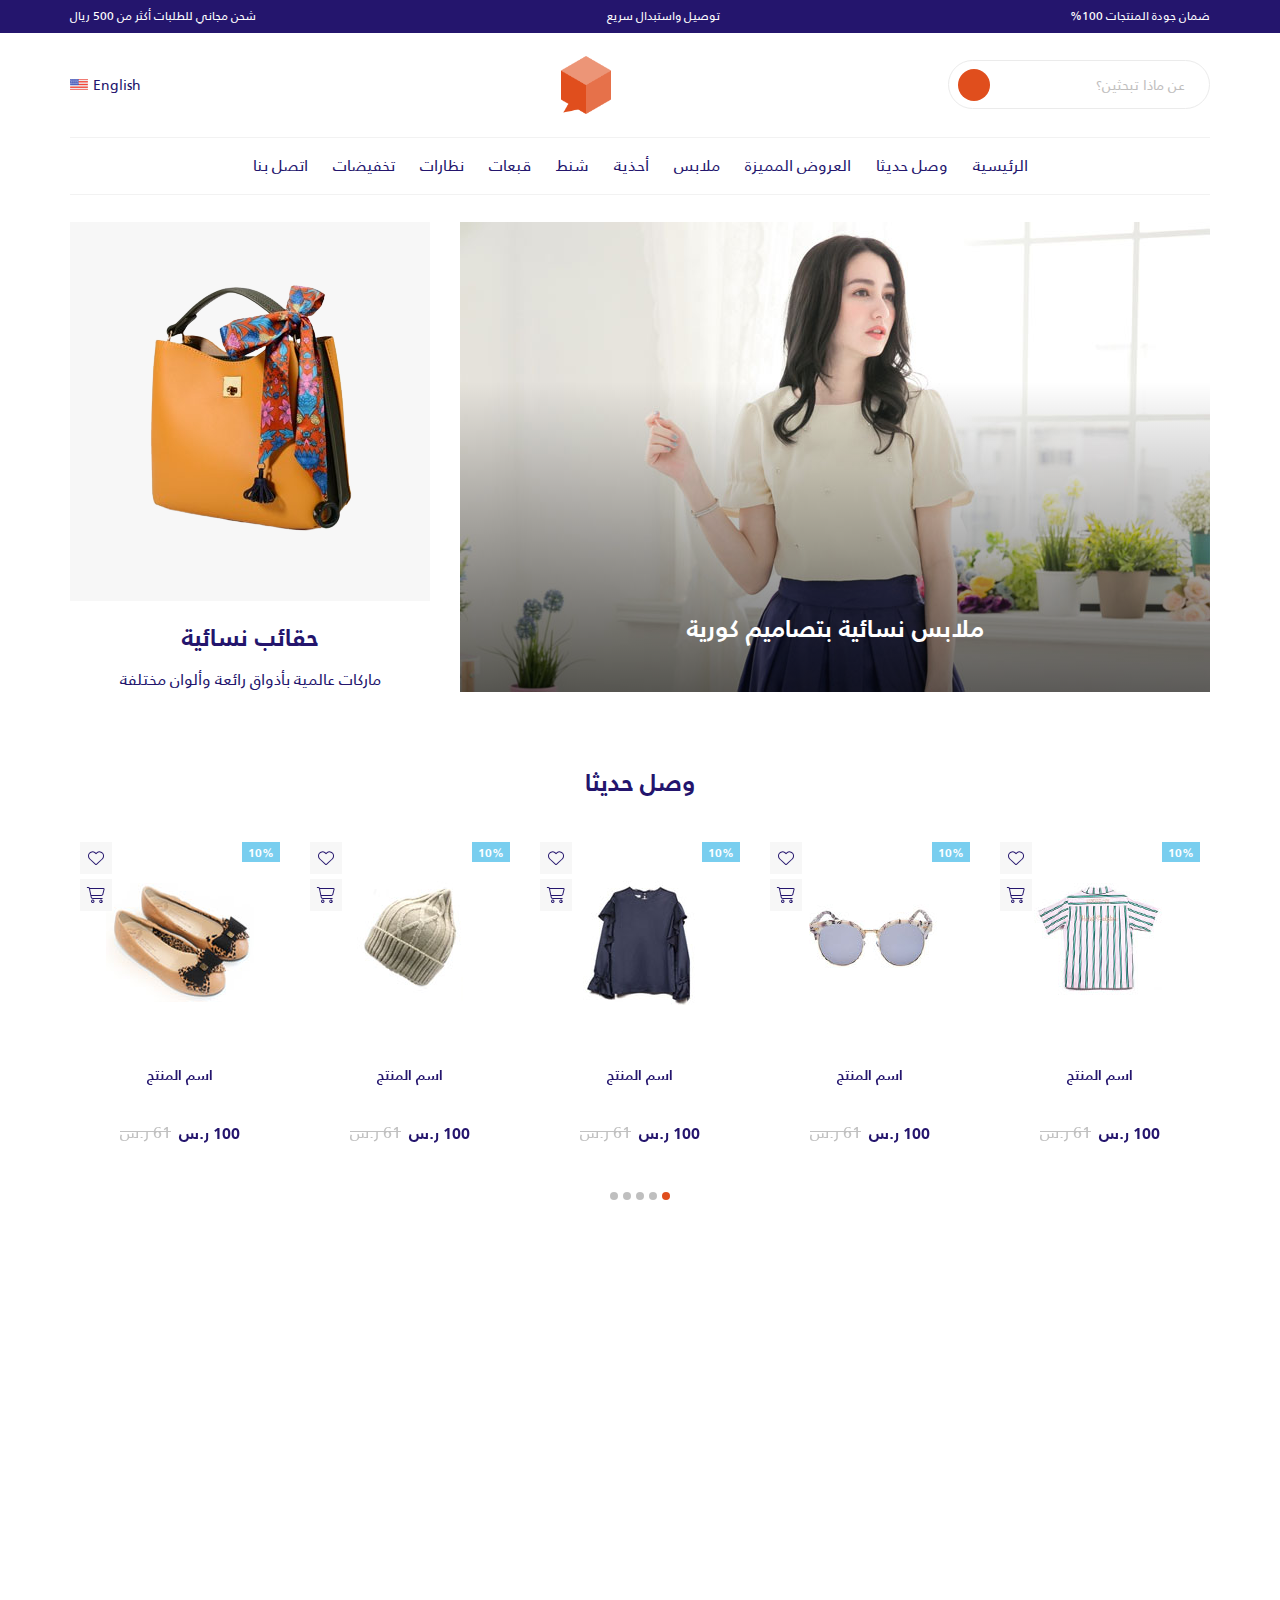
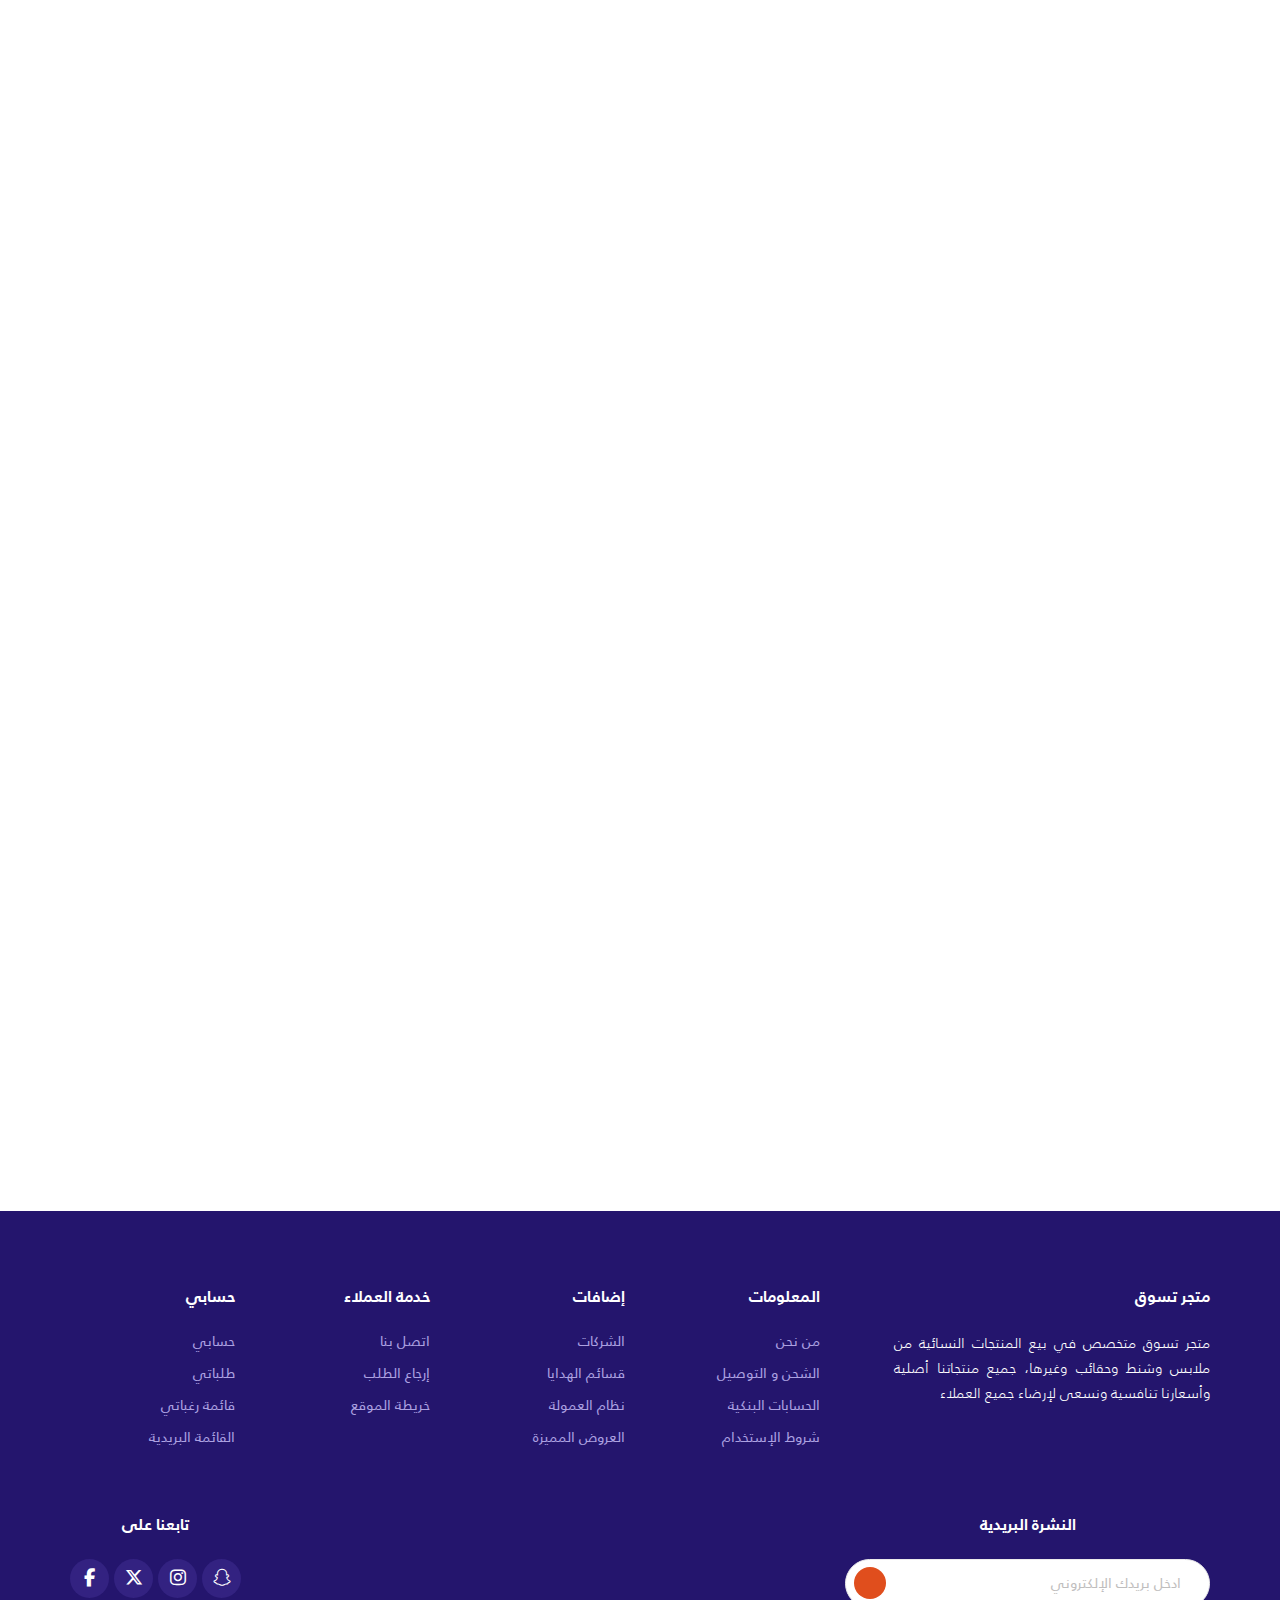
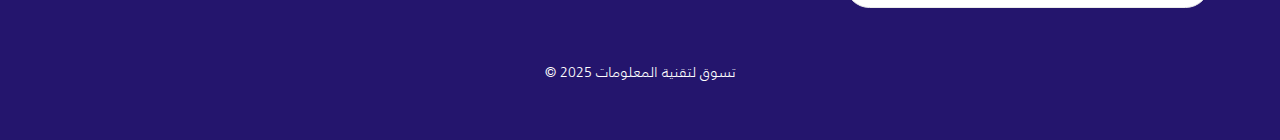
<file: index.html>
<!DOCTYPE html>
<html lang="ar" dir="rtl">
  <head>
    <meta charset="utf-8" />
    <meta http-equiv="X-UA-Compatible" content="IE=edge" />
    <meta name="viewport" content="width=device-width, initial-scale=1" />
    <title> demo15</title>
    <link rel="icon" href="images/fav.png" type="image/png" />
    <link rel="stylesheet" href="css/bootstrap.css" />
    <link rel="stylesheet" href="css/bootstrap-rtl.min.css" />
    <link rel="stylesheet" href="https://cdn.linearicons.com/free/1.0.0/icon-font.min.css">
    <link rel="stylesheet" href="css/all.min.css" />
    <link rel="stylesheet" href="css/fonts.css" />
    <link rel="stylesheet" href="css/animate.css" />
    <link rel="stylesheet" href="css/swiper.min.css" />
    <link rel="stylesheet" href="css/style.css" />
  </head>
  <body>
    <!-- preloader -->
    <div class="preloader">
      <div class="progress">
        <div class="progress-bar"></div>
      </div>
    </div>
    <!-- preloader -->
    <!-- header section -->
    <header>
      <div class="top-header">
        <div class="features-bar">
          <div class="container">
            <div class="features-bar-content">
              <span class="features-note"> ضمان جودة المنتجات 100%</span>
              <span class="features-note"> توصيل واستبدال سريع</span>
              <span class="features-note"> شحن مجاني للطلبات أكثر من 500 ريال</span>
            </div>
          </div>
        </div>
        <div class="container">
          <div class="nav-header">
            <!-- search -->
            <form class="search-section">
              <input class="search-input" type="text" placeholder=" عن ماذا تبحثين؟" />
              <button class="search-button ">
                <span class="lnr lnr-magnifier"></span>
              </button>
            </form>
            <!--search-->
            <div class="img-logo">
              <a href="#">
                <img src="images/logo.png" class="img-responsive" alt="logo">
              </a>
            </div>
            <!-- header-icons-section -->
            <div class="other-side-top-header">
              <ul class="top-header-list">
                <li class="hidden-lg hidden-md">
                  <span class="lnr lnr-menu bars-icon menu-id"></span>
                </li>
                <li>
                  <div class="dropdown-div ">
                    <button class="dropbtn">
                      <span class="lnr lnr-user top-header-list-icon"></span>
                    </button>
                    <div class="dropdown-content">
                      <a href="#" class="dropdown-link">تسجيل دخول </a>
                      <a href="#" class="dropdown-link"> تسجيل جديد </a>
                    </div>
                  </div>
                </li>
                <li class="hidden-in-mobile-icon ">
                  <a href="#">
                    <span class="lnr lnr-heart top-header-list-icon"></span>
                  </a>
                </li>
                <li>
                  <a href="#">
                    <span class="lnr lnr-cart top-header-list-icon"></span>
                  </a>
                </li>
              </ul>
              <!-- header-icons-section -->
              <!-- language -->
              <div class="dropdown-div language-dropdown hidden-xs hidden-sm">
                <a href="index-en.html" class="dropbtn">
                  <img src="images/us.png" alt="usa flag"> English </a>
               
              </div>
              <!-- language -->
            </div>
          </div>
        </div>
      </div>
      <!-- end top header-->
      <!-- navigation  -->
      <div class="navgition">
        <span class="lnr lnr-cross bars-icon menu-id hidden-lg hidden-md"></span>
        <!-- language -->
        <div class="dropdown-div language-dropdown hidden-lg hidden-md">
          <a href="index-en.html" class="dropbtn">
            <img src="images/us.png" alt="usa flag"> English </a>
          
        </div>
        <!-- language -->
        <div class="container">
          <div class="navigation-content">
            <ul class="big-menu list-unstyled">
              <li>
                <a href="index.html"> الرئيسية </a>
              </li>
              <li>
                <a href="#"> وصل حديثا </a>
              </li>
              <li>
                <a href="#"> العروض المميزة </a>
              </li>
              <li>
                <a href="#"> ملابس </a>
              </li>
              <li>
                <a href="#"> أحذية </a>
              </li>
              <li>
                <a href="#"> شنط </a>
              </li>
              <li>
                <a href="#"> قبعات </a>
              </li>
              <li>
                <a href="#"> نظارات </a>
              </li>
              <li>
                <a href="#"> تخفيضات </a>
              </li>
              <li>
                <a href="#"> اتصل بنا </a>
              </li>
            </ul>
          </div>
        </div>
      </div>
      <!-- navigation  -->
    </header>
    <!-- header section     -->
    <!-- banners-section -->
    <div class="banners-section wow fadeInDown">
      <div class="container">
        <div class="banners-section-content">
          <div class="banner-block">
            <div class="banner-item">
              <img class="img-responsive banner-image" src="images/banners/01.jpg" alt="banner image">
              <a href="#" class="banner-cover"> ملابس نسائية بتصاميم كورية </a>
            </div>
          </div>
          <div class="banner-block">
            <div class="banner-item">
              <a href="#">
                <img class="img-responsive banner-image" src="images/banners/02.png" alt="banner image">
              </a>
            </div>
            <a href="#" class="banner-title"> حقائب نسائية </a>
            <span class="banner-note"> ماركات عالمية بأذواق رائعة وألوان مختلفة </span>
          </div>
        </div>
      </div>
    </div>
    <!--banners-section-->
    <!-- new-arrivals section -->
    <div class="new-arrivals-section wow fadeInDown">
      <div class="container">
        <h2 class="section-title"> وصل حديثا </h2>
        <div class="new-arrivals-slider">
          <div class="swiper-container">
            <div class="swiper-wrapper">
              <div class="swiper-slide">
                <div class="product-block">
                  <div class="product-figure">
                    <a href="#">
                      <img class="img-responsive product-img" alt="best seller img" src="images/products/01.jpg" />
                    </a>
                    <span class="discount"> 10% </span>
                    <ul class="product-icons">
                      <li>
                        <button class="product-icon">
                          <i class="fa-light fa-heart"></i>
                        </button>
                      </li>
                      <li>
                        <button class="product-icon">
                          <i class="fa-light fa-cart-shopping"></i>
                        </button>
                      </li>
                    </ul>
                  </div>
                  <div class="product-text">
                    <div class="product-name-div">
                      <a href="#" class="product-name"> اسم المنتج </a>
                    </div>
                    <div class="price">
                      <span class="new-price"> 100 ر.س </span>
                      <span class="old-price"> 61 ر.س</span>
                    </div>
                  </div>
                </div>
              </div>
              <div class="swiper-slide">
                <div class="product-block">
                  <div class="product-figure">
                    <a href="#">
                      <img class="img-responsive product-img" alt="best seller img" src="images/products/02.jpg" />
                    </a>
                    <span class="discount"> 10% </span>
                    <ul class="product-icons">
                      <li>
                        <button class="product-icon">
                          <i class="fa-light fa-heart"></i>
                        </button>
                      </li>
                      <li>
                        <button class="product-icon">
                          <i class="fa-light fa-cart-shopping"></i>
                        </button>
                      </li>
                    </ul>
                  </div>
                  <div class="product-text">
                    <div class="product-name-div">
                      <a href="#" class="product-name"> اسم المنتج </a>
                    </div>
                    <div class="price">
                      <span class="new-price"> 100 ر.س </span>
                      <span class="old-price"> 61 ر.س</span>
                    </div>
                  </div>
                </div>
              </div>
              <div class="swiper-slide">
                <div class="product-block">
                  <div class="product-figure">
                    <a href="#">
                      <img class="img-responsive product-img" alt="best seller img" src="images/products/03.jpg" />
                    </a>
                    <span class="discount"> 10% </span>
                    <ul class="product-icons">
                      <li>
                        <button class="product-icon">
                          <i class="fa-light fa-heart"></i>
                        </button>
                      </li>
                      <li>
                        <button class="product-icon">
                          <i class="fa-light fa-cart-shopping"></i>
                        </button>
                      </li>
                    </ul>
                  </div>
                  <div class="product-text">
                    <div class="product-name-div">
                      <a href="#" class="product-name"> اسم المنتج </a>
                    </div>
                    <div class="price">
                      <span class="new-price"> 100 ر.س </span>
                      <span class="old-price"> 61 ر.س</span>
                    </div>
                  </div>
                </div>
              </div>
              <div class="swiper-slide">
                <div class="product-block">
                  <div class="product-figure">
                    <a href="#">
                      <img class="img-responsive product-img" alt="best seller img" src="images/products/04.jpg" />
                    </a>
                    <span class="discount"> 10% </span>
                    <ul class="product-icons">
                      <li>
                        <button class="product-icon">
                          <i class="fa-light fa-heart"></i>
                        </button>
                      </li>
                      <li>
                        <button class="product-icon">
                          <i class="fa-light fa-cart-shopping"></i>
                        </button>
                      </li>
                    </ul>
                  </div>
                  <div class="product-text">
                    <div class="product-name-div">
                      <a href="#" class="product-name"> اسم المنتج </a>
                    </div>
                    <div class="price">
                      <span class="new-price"> 100 ر.س </span>
                      <span class="old-price"> 61 ر.س</span>
                    </div>
                  </div>
                </div>
              </div>
              <div class="swiper-slide">
                <div class="product-block">
                  <div class="product-figure">
                    <a href="#">
                      <img class="img-responsive product-img" alt="best seller img" src="images/products/05.jpg" />
                    </a>
                    <span class="discount"> 10% </span>
                    <ul class="product-icons">
                      <li>
                        <button class="product-icon">
                          <i class="fa-light fa-heart"></i>
                        </button>
                      </li>
                      <li>
                        <button class="product-icon">
                          <i class="fa-light fa-cart-shopping"></i>
                        </button>
                      </li>
                    </ul>
                  </div>
                  <div class="product-text">
                    <div class="product-name-div">
                      <a href="#" class="product-name"> اسم المنتج </a>
                    </div>
                    <div class="price">
                      <span class="new-price"> 100 ر.س </span>
                      <span class="old-price"> 61 ر.س</span>
                    </div>
                  </div>
                </div>
              </div>
            </div>
          </div>
          <div class="swiper-pagination"></div>
        </div>
      </div>
    </div>
    <!-- new-arrivals section -->
    <!-- banners-section -->
    <div class="banners-section-2 wow fadeInDown">
      <div class="container">
        <div class="banners-section-content">
          <div class="banner-block">
            <div class="banner-item">
              <a href="#">
                <img class="img-responsive banner-image" src="images/banners/03.png" alt="banner image">
              </a>
            </div>
            <a href="#" class="banner-title"> أحذية نسائية </a>
            <span class="banner-note"> أحدث صيحات الأحذية النسائية الكورية </span>
          </div>
          <div class="banner-block">
            <div class="banner-item">
              <img class="img-responsive banner-image" src="images/banners/04.jpg" alt="banner image">
              <a href="#" class="banner-cover"> أناقة ملابسك تكتمل بقبعة جميلة </a>
            </div>
          </div>
        </div>
      </div>
    </div>
    <!--banners-section-->
    <!-- offers section -->
    <div class="new-arrivals-section wow fadeInDown">
      <div class="container">
        <h2 class="section-title"> العروض المميزة </h2>
        <div class="offers-slider">
          <div class="swiper-container">
            <div class="swiper-wrapper">
              <div class="swiper-slide">
                <div class="product-block">
                  <div class="product-figure">
                    <a href="#">
                      <img class="img-responsive product-img" alt="best seller img" src="images/products/01.jpg" />
                    </a>
                    <span class="discount"> 10% </span>
                    <ul class="product-icons">
                      <li>
                        <button class="product-icon">
                          <i class="fa-light fa-heart"></i>
                        </button>
                      </li>
                      <li>
                        <button class="product-icon">
                          <i class="fa-light fa-cart-shopping"></i>
                        </button>
                      </li>
                    </ul>
                  </div>
                  <div class="product-text">
                    <div class="product-name-div">
                      <a href="#" class="product-name"> اسم المنتج </a>
                    </div>
                    <div class="price">
                      <span class="new-price"> 100 ر.س </span>
                      <span class="old-price"> 61 ر.س</span>
                    </div>
                  </div>
                </div>
              </div>
              <div class="swiper-slide">
                <div class="product-block">
                  <div class="product-figure">
                    <a href="#">
                      <img class="img-responsive product-img" alt="best seller img" src="images/products/02.jpg" />
                    </a>
                    <span class="discount"> 10% </span>
                    <ul class="product-icons">
                      <li>
                        <button class="product-icon">
                          <i class="fa-light fa-heart"></i>
                        </button>
                      </li>
                      <li>
                        <button class="product-icon">
                          <i class="fa-light fa-cart-shopping"></i>
                        </button>
                      </li>
                    </ul>
                  </div>
                  <div class="product-text">
                    <div class="product-name-div">
                      <a href="#" class="product-name"> اسم المنتج </a>
                    </div>
                    <div class="price">
                      <span class="new-price"> 100 ر.س </span>
                      <span class="old-price"> 61 ر.س</span>
                    </div>
                  </div>
                </div>
              </div>
              <div class="swiper-slide">
                <div class="product-block">
                  <div class="product-figure">
                    <a href="#">
                      <img class="img-responsive product-img" alt="best seller img" src="images/products/03.jpg" />
                    </a>
                    <span class="discount"> 10% </span>
                    <ul class="product-icons">
                      <li>
                        <button class="product-icon">
                          <i class="fa-light fa-heart"></i>
                        </button>
                      </li>
                      <li>
                        <button class="product-icon">
                          <i class="fa-light fa-cart-shopping"></i>
                        </button>
                      </li>
                    </ul>
                  </div>
                  <div class="product-text">
                    <div class="product-name-div">
                      <a href="#" class="product-name"> اسم المنتج </a>
                    </div>
                    <div class="price">
                      <span class="new-price"> 100 ر.س </span>
                      <span class="old-price"> 61 ر.س</span>
                    </div>
                  </div>
                </div>
              </div>
              <div class="swiper-slide">
                <div class="product-block">
                  <div class="product-figure">
                    <a href="#">
                      <img class="img-responsive product-img" alt="best seller img" src="images/products/04.jpg" />
                    </a>
                    <span class="discount"> 10% </span>
                    <ul class="product-icons">
                      <li>
                        <button class="product-icon">
                          <i class="fa-light fa-heart"></i>
                        </button>
                      </li>
                      <li>
                        <button class="product-icon">
                          <i class="fa-light fa-cart-shopping"></i>
                        </button>
                      </li>
                    </ul>
                  </div>
                  <div class="product-text">
                    <div class="product-name-div">
                      <a href="#" class="product-name"> اسم المنتج </a>
                    </div>
                    <div class="price">
                      <span class="new-price"> 100 ر.س </span>
                      <span class="old-price"> 61 ر.س</span>
                    </div>
                  </div>
                </div>
              </div>
              <div class="swiper-slide">
                <div class="product-block">
                  <div class="product-figure">
                    <a href="#">
                      <img class="img-responsive product-img" alt="best seller img" src="images/products/05.jpg" />
                    </a>
                    <span class="discount"> 10% </span>
                    <ul class="product-icons">
                      <li>
                        <button class="product-icon">
                          <i class="fa-light fa-heart"></i>
                        </button>
                      </li>
                      <li>
                        <button class="product-icon">
                          <i class="fa-light fa-cart-shopping"></i>
                        </button>
                      </li>
                    </ul>
                  </div>
                  <div class="product-text">
                    <div class="product-name-div">
                      <a href="#" class="product-name"> اسم المنتج </a>
                    </div>
                    <div class="price">
                      <span class="new-price"> 100 ر.س </span>
                      <span class="old-price"> 61 ر.س</span>
                    </div>
                  </div>
                </div>
              </div>
            </div>
          </div>
          <div class="swiper-pagination"></div>
        </div>
      </div>
    </div>
    <!-- offers section -->
    <!-- banner section -->
    <div class="banner-section wow fadeInDown">
      <div class="container">
        <div class="big-banner-block">
          <a href="#">
            <img class="img-responsive banner-image" src="images/banners/05.jpg" alt="banner image">
          </a>
        </div>
      </div>
    </div>
    <!-- banners section -->
    <!-- footer section -->
    <footer class="footer-section">
      <div class="container">
        <div class="footer-cont">
          <div class="row">
            <div class="col-md-4   col-xs-12">
              <h2 class="nav-foot-header-2"> متجر تسوق </h2>
              <p class="footer-note"> متجر تسوق متخصص في بيع المنتجات النسائية من ملابس وشنط وحقائب وغيرها، جميع منتجاتنا أصلية وأسعارنا تنافسية ونسعى لإرضاء جميع العملاء </p>
            </div>
            <div class="col-md-2   col-xs-12">
              <div class="nav-foot-cont">
                <h2 class="nav-foot-header nav-accordion footer-accordion"> المعلومات </h2>
                <ul class="nav-foot nav-wrap list-unstyled footer-panel">
                  <li class="nav-foot-li">
                    <a href="#" class="nav-foot-link"> من نحن </a>
                  </li>
                  <li class="nav-foot-li">
                    <a href="#" class="nav-foot-link"> الشحن و التوصيل </a>
                  </li>
                  <li class="nav-foot-li">
                    <a href="#" class="nav-foot-link"> الحسابات البنكية </a>
                  </li>
                  <li class="nav-foot-li">
                    <a href="#" class="nav-foot-link"> شروط الإستخدام </a>
                  </li>
                </ul>
              </div>
            </div>
            <div class="col-md-2  col-xs-12">
              <div class="nav-foot-cont">
                <h2 class="nav-foot-header nav-accordion footer-accordion"> إضافات </h2>
                <ul class="nav-foot nav-wrap list-unstyled footer-panel">
                  <li class="nav-foot-li">
                    <a href="#" class="nav-foot-link"> الشركات </a>
                  </li>
                  <li class="nav-foot-li">
                    <a href="#" class="nav-foot-link"> قسائم الهدايا </a>
                  </li>
                  <li class="nav-foot-li">
                    <a href="#" class="nav-foot-link"> نظام العمولة </a>
                  </li>
                  <li class="nav-foot-li">
                    <a href="#" class="nav-foot-link"> العروض المميزة </a>
                  </li>
                </ul>
              </div>
            </div>
            <div class="col-md-2  col-xs-12">
              <div class="nav-foot-cont">
                <h2 class="nav-foot-header nav-accordion footer-accordion"> خدمة العملاء </h2>
                <ul class="nav-foot nav-wrap list-unstyled footer-panel">
                  <li class="nav-foot-li">
                    <a href="#" class="nav-foot-link"> اتصل بنا </a>
                  </li>
                  <li class="nav-foot-li">
                    <a href="#" class="nav-foot-link"> إرجاع الطلب </a>
                  </li>
                  <li class="nav-foot-li">
                    <a href="#" class="nav-foot-link"> خريطة الموقع </a>
                  </li>
                </ul>
              </div>
            </div>
            <div class="col-md-2  col-xs-12">
              <div class="nav-foot-cont">
                <h2 class="nav-foot-header nav-accordion footer-accordion"> حسابي </h2>
                <ul class="nav-foot nav-wrap list-unstyled footer-panel">
                  <li class="nav-foot-li">
                    <a href="#" class="nav-foot-link"> حسابي </a>
                  </li>
                  <li class="nav-foot-li">
                    <a href="#" class="nav-foot-link"> طلباتي </a>
                  </li>
                  <li class="nav-foot-li">
                    <a href="#" class="nav-foot-link"> قائمة رغباتي </a>
                  </li>
                  <li class="nav-foot-li">
                    <a href="#" class="nav-foot-link"> القائمة البريدية </a>
                  </li>
                </ul>
              </div>
            </div>
          </div>
          <div class="newsletter-bar">
            <div class="newsletter-section">
              <h2 class="nav-foot-header-2 newsletter-title"> النشرة البريدية </h2>
              <div class="newsletter-input-div">
                <input type="text" class="newsletter-input" placeholder="  ادخل بريدك الإلكتروني ">
                <button class="newsletter-btn">
                  <span class="lnr lnr-arrow-left"></span>
                </button>
              </div>
            </div>
            <div class="social-section">
              <h2 class="nav-foot-header-2 newsletter-title"> تابعنا على </h2>
              <ul class="  social-list">
                <li>
                  <a href="#" class="social-icon">
                    <i class="fa-brands fa-snapchat"></i>
                  </a>
                </li>
                <li>
                  <a href="#" class="social-icon">
                    <i class="fa-brands fa-instagram"></i>
                  </a>
                </li>
                <li>
                  <a href="#" class="social-icon ">
                    <i class="fa-brands fa-x-twitter"></i>
                  </a>
                </li>
                <li>
                  <a href="#" class="social-icon">
                    <i class="fa-brands fa-facebook-f"></i>
                  </a>
                </li>
              </ul>
            </div>
          </div>
          <div class="copy-flex">
            <div class="copy-right">تسوق لتقنية المعلومات 2025 © </div>
          </div>
        </div>
      </div>
    </footer>
    <!-- footer section -->
    <!-- arrow to top -->
    <a class="arrow-top">
      <i class="fa-regular fa-arrow-up arrow-top-arrow"></i>
    </a>
    <!-- arrow to top -->
    <script src="js/jquery-3.4.1.min.js"></script>
    <script src="js/bootstrap.min.js"></script>
    <script src="js/wow.min.js"></script>
    <script src="js/swiper.min.js"></script>
    <script src="js/script.js"></script>
  </body>
</html>
</file>
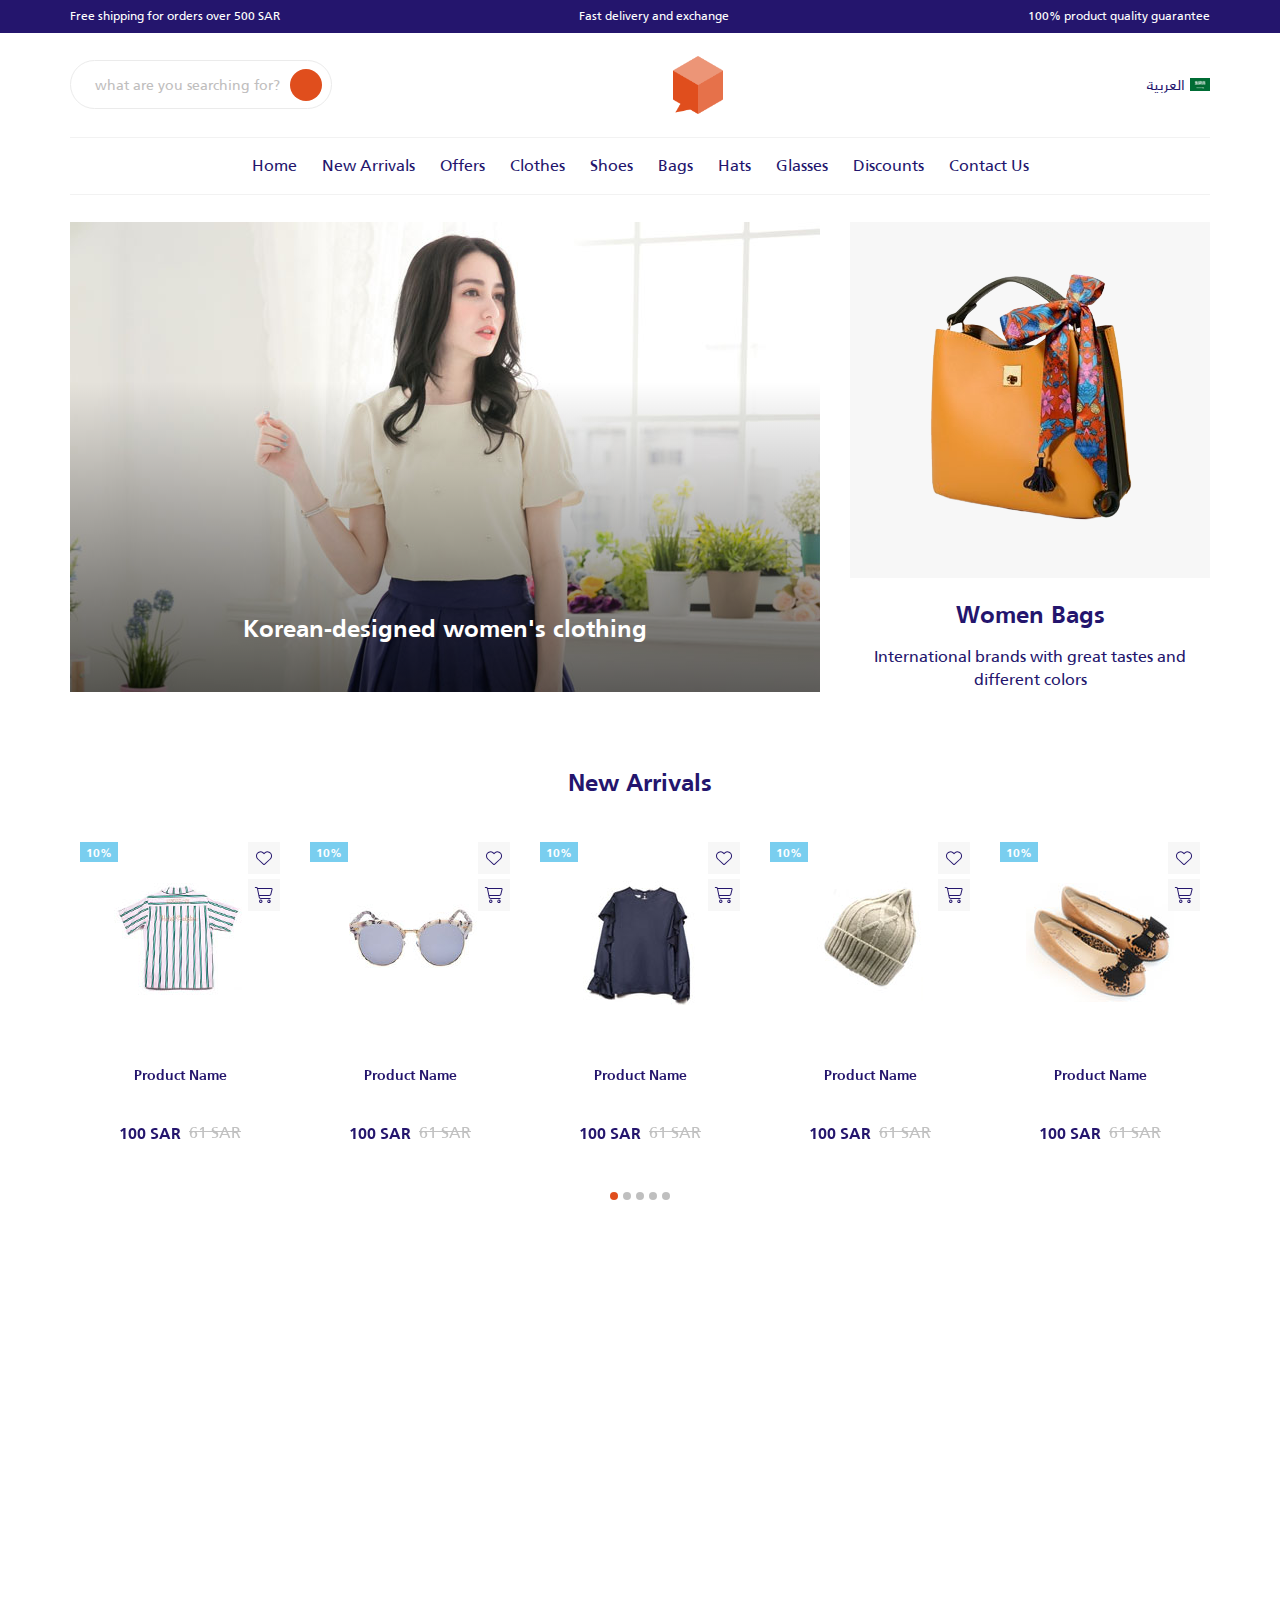
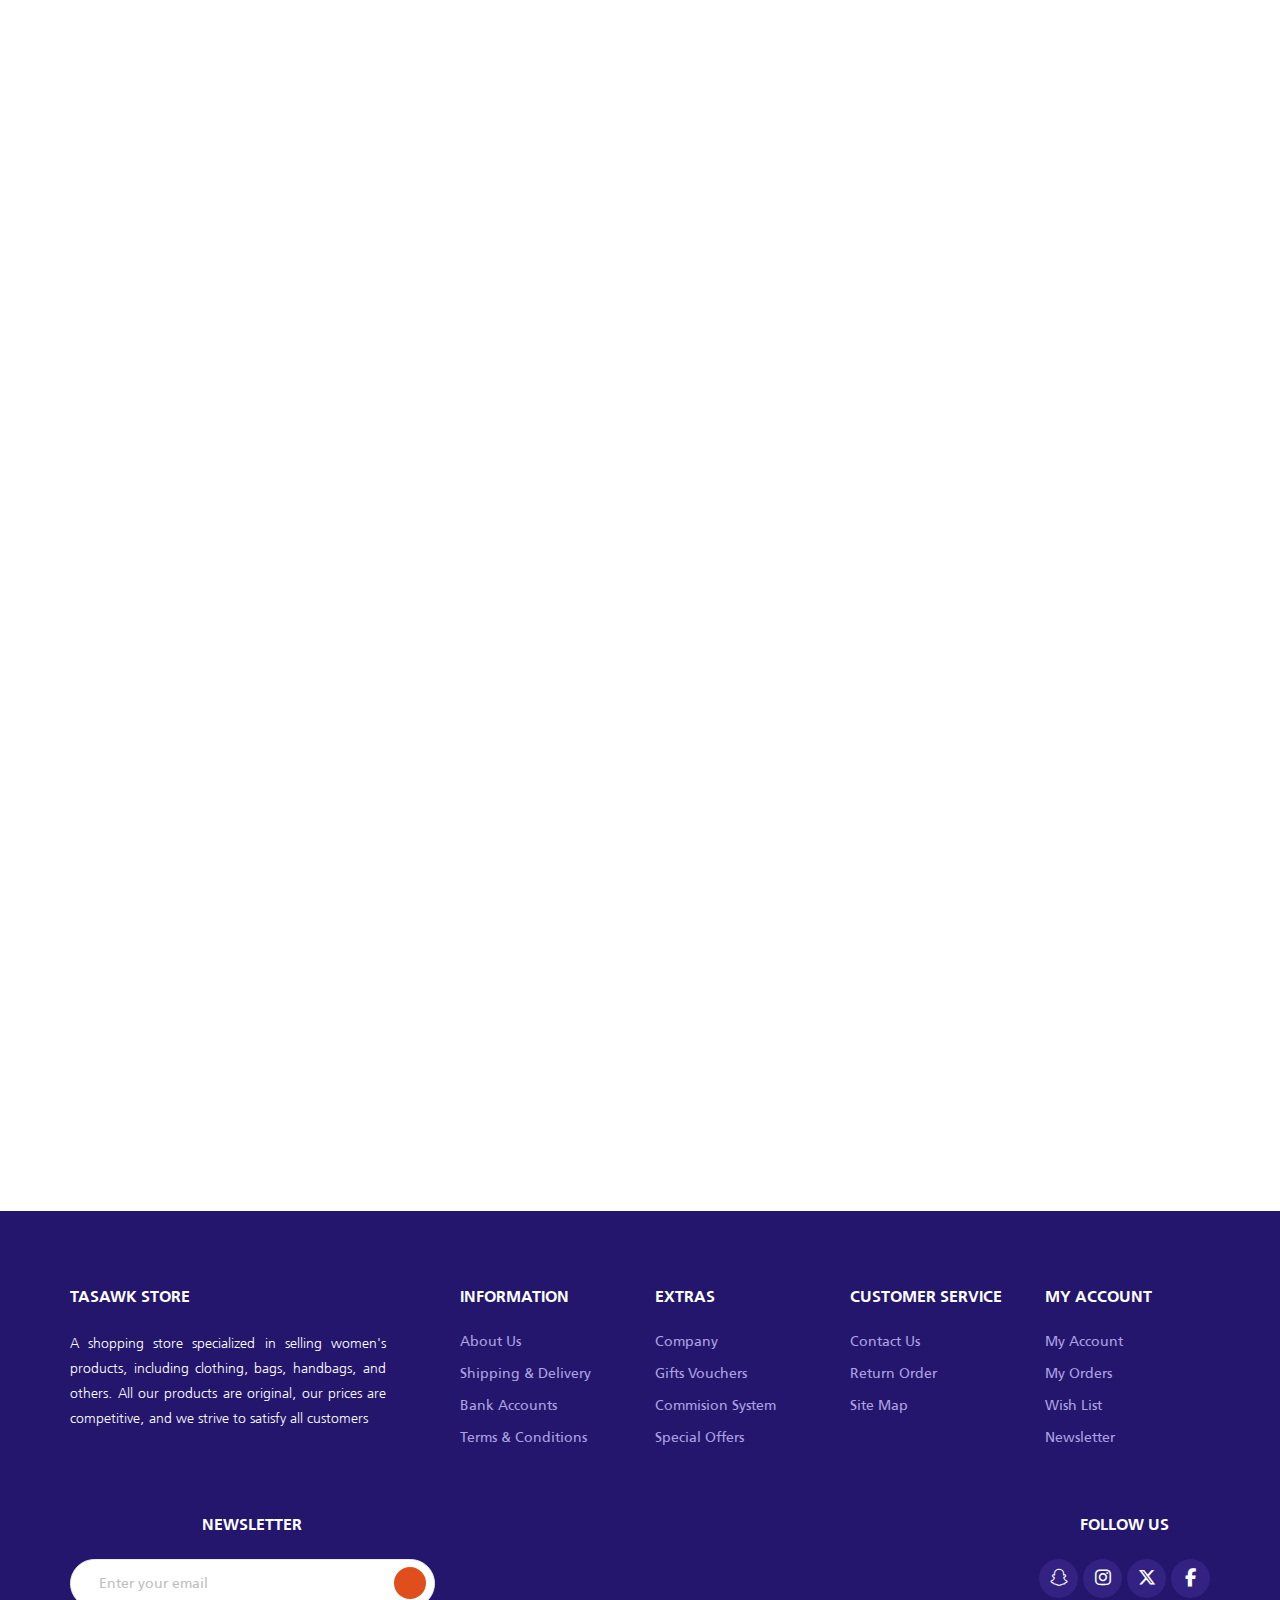
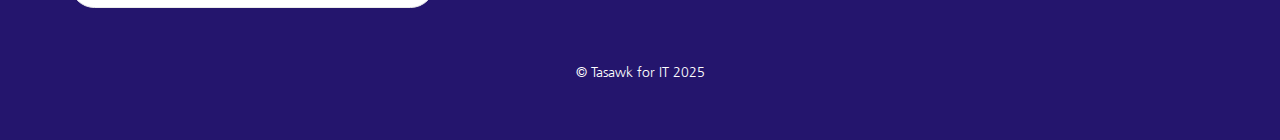
<file: index-en.html>
<!DOCTYPE html>
<html lang="en" dir="ltr">
  <head>
    <meta charset="utf-8" />
    <meta http-equiv="X-UA-Compatible" content="IE=edge" />
    <meta name="viewport" content="width=device-width, initial-scale=1" />
    <title> demo15</title>
    <link rel="icon" href="images/fav.png" type="image/png" />
    <link rel="stylesheet" href="css/bootstrap.css" />
    <link rel="stylesheet" href="https://cdn.linearicons.com/free/1.0.0/icon-font.min.css">
    <link rel="stylesheet" href="css/all.min.css" />
    <link rel="stylesheet" href="css/fonts.css" />
    <link rel="stylesheet" href="css/animate.css" />
    <link rel="stylesheet" href="css/swiper.min.css" />
    <link rel="stylesheet" href="css/style.css" />
  </head>
  <body>
    <!-- preloader -->
    <div class="preloader">
      <div class="progress">
        <div class="progress-bar"></div>
      </div>
    </div>
    <!-- preloader -->
    <!-- header section -->
    <header>
      <div class="top-header">
        <div class="features-bar">
          <div class="container">
            <div class="features-bar-content">
              <span class="features-note"> Free shipping for orders over 500 SAR </span>
              <span class="features-note"> Fast delivery and exchange </span>
              <span class="features-note"> 100% product quality guarantee </span>
            </div>
          </div>
        </div>
        <div class="container">
          <div class="nav-header">
            <!-- search -->
            <form class="search-section">
              <input class="search-input" type="text" placeholder=" what are you searching for?" />
              <button class="search-button ">
                <span class="lnr lnr-magnifier"></span>
              </button>
            </form>
            <!--search-->
            <div class="img-logo">
              <a href="#">
                <img src="images/logo.png" class="img-responsive" alt="logo">
              </a>
            </div>
            <!-- header-icons-section -->
            <div class="other-side-top-header">
              <ul class="top-header-list">
                <li class="hidden-lg hidden-md">
                  <span class="lnr lnr-menu bars-icon menu-id"></span>
                </li>
                <li>
                  <div class="dropdown-div ">
                    <button class="dropbtn">
                      <span class="lnr lnr-user top-header-list-icon"></span>
                    </button>
                    <div class="dropdown-content">
                      <a href="#" class="dropdown-link"> sign in </a>
                      <a href="#" class="dropdown-link"> register </a>
                    </div>
                  </div>
                </li>
                <li class="hidden-in-mobile-icon ">
                  <a href="#">
                    <span class="lnr lnr-heart top-header-list-icon"></span>
                  </a>
                </li>
                <li>
                  <a href="#">
                    <span class="lnr lnr-cart top-header-list-icon"></span>
                  </a>
                </li>
              </ul>
              <!-- header-icons-section -->
              <!-- language -->
              <div class="dropdown-div language-dropdown hidden-xs hidden-sm">
                <a href="index.html" class="dropbtn">
                  <img src="images/ksa.png" alt="ksa flag"> العربية </a>
                
              </div>
              <!-- language -->
            </div>
          </div>
        </div>
      </div>
      <!-- end top header-->
      <!-- navigation  -->
      <div class="navgition">
        <span class="lnr lnr-cross bars-icon menu-id hidden-lg hidden-md"></span>
        <!-- language -->
        <div class="dropdown-div language-dropdown hidden-lg hidden-md">
          <a href="index.html" class="dropbtn">
            <img src="images/ksa.png" alt="ksa flag"> العربية </a>
         
        </div>
        <!-- language -->
        <div class="container">
          <div class="navigation-content">
            <ul class="big-menu list-unstyled">
              <li>
                <a href="index-en.html"> home </a>
              </li>
              <li>
                <a href="#"> new arrivals</a>
              </li>
              <li>
                <a href="#"> offers </a>
              </li>
              <li>
                <a href="#"> clothes </a>
              </li>
              <li>
                <a href="#"> shoes </a>
              </li>
              <li>
                <a href="#"> bags </a>
              </li>
              <li>
                <a href="#"> hats </a>
              </li>
              <li>
                <a href="#"> glasses </a>
              </li>
              <li>
                <a href="#"> discounts </a>
              </li>
              <li>
                <a href="#"> contact us </a>
              </li>
            </ul>
          </div>
        </div>
      </div>
      <!-- navigation  -->
    </header>
    <!-- header section     -->
    <!-- banners-section -->
    <div class="banners-section wow fadeInDown">
      <div class="container">
        <div class="banners-section-content">
          <div class="banner-block">
            <div class="banner-item">
              <img class="img-responsive banner-image" src="images/banners/01.jpg" alt="banner image">
              <a href="#" class="banner-cover"> Korean-designed women's clothing </a>
            </div>
          </div>
          <div class="banner-block">
            <div class="banner-item">
              <a href="#">
                <img class="img-responsive banner-image" src="images/banners/02.png" alt="banner image">
              </a>
            </div>
            <a href="#" class="banner-title"> Women Bags </a>
            <span class="banner-note"> International brands with great tastes and different colors </span>
          </div>
        </div>
      </div>
    </div>
    <!--banners-section-->
    <!-- new-arrivals section -->
    <div class="new-arrivals-section wow fadeInDown">
      <div class="container">
        <h2 class="section-title"> new arrivals </h2>
        <div class="new-arrivals-slider">
          <div class="swiper-container">
            <div class="swiper-wrapper">
              <div class="swiper-slide">
                <div class="product-block">
                  <div class="product-figure">
                    <a href="#">
                      <img class="img-responsive product-img" alt="best seller img" src="images/products/01.jpg" />
                    </a>
                    <span class="discount"> 10% </span>
                    <ul class="product-icons">
                      <li>
                        <button class="product-icon">
                          <i class="fa-light fa-heart"></i>
                        </button>
                      </li>
                      <li>
                        <button class="product-icon">
                          <i class="fa-light fa-cart-shopping"></i>
                        </button>
                      </li>
                    </ul>
                  </div>
                  <div class="product-text">
                    <div class="product-name-div">
                      <a href="#" class="product-name"> product name</a>
                    </div>
                    <div class="price">
                      <span class="new-price"> 100 SAR</span>
                      <span class="old-price"> 61 SAR</span>
                    </div>
                  </div>
                </div>
              </div>
              <div class="swiper-slide">
                <div class="product-block">
                  <div class="product-figure">
                    <a href="#">
                      <img class="img-responsive product-img" alt="best seller img" src="images/products/02.jpg" />
                    </a>
                    <span class="discount"> 10% </span>
                    <ul class="product-icons">
                      <li>
                        <button class="product-icon">
                          <i class="fa-light fa-heart"></i>
                        </button>
                      </li>
                      <li>
                        <button class="product-icon">
                          <i class="fa-light fa-cart-shopping"></i>
                        </button>
                      </li>
                    </ul>
                  </div>
                  <div class="product-text">
                    <div class="product-name-div">
                      <a href="#" class="product-name"> product name</a>
                    </div>
                    <div class="price">
                      <span class="new-price"> 100 SAR</span>
                      <span class="old-price"> 61 SAR</span>
                    </div>
                  </div>
                </div>
              </div>
              <div class="swiper-slide">
                <div class="product-block">
                  <div class="product-figure">
                    <a href="#">
                      <img class="img-responsive product-img" alt="best seller img" src="images/products/03.jpg" />
                    </a>
                    <span class="discount"> 10% </span>
                    <ul class="product-icons">
                      <li>
                        <button class="product-icon">
                          <i class="fa-light fa-heart"></i>
                        </button>
                      </li>
                      <li>
                        <button class="product-icon">
                          <i class="fa-light fa-cart-shopping"></i>
                        </button>
                      </li>
                    </ul>
                  </div>
                  <div class="product-text">
                    <div class="product-name-div">
                      <a href="#" class="product-name"> product name</a>
                    </div>
                    <div class="price">
                      <span class="new-price"> 100 SAR</span>
                      <span class="old-price"> 61 SAR</span>
                    </div>
                  </div>
                </div>
              </div>
              <div class="swiper-slide">
                <div class="product-block">
                  <div class="product-figure">
                    <a href="#">
                      <img class="img-responsive product-img" alt="best seller img" src="images/products/04.jpg" />
                    </a>
                    <span class="discount"> 10% </span>
                    <ul class="product-icons">
                      <li>
                        <button class="product-icon">
                          <i class="fa-light fa-heart"></i>
                        </button>
                      </li>
                      <li>
                        <button class="product-icon">
                          <i class="fa-light fa-cart-shopping"></i>
                        </button>
                      </li>
                    </ul>
                  </div>
                  <div class="product-text">
                    <div class="product-name-div">
                      <a href="#" class="product-name"> product name</a>
                    </div>
                    <div class="price">
                      <span class="new-price"> 100 SAR</span>
                      <span class="old-price"> 61 SAR</span>
                    </div>
                  </div>
                </div>
              </div>
              <div class="swiper-slide">
                <div class="product-block">
                  <div class="product-figure">
                    <a href="#">
                      <img class="img-responsive product-img" alt="best seller img" src="images/products/05.jpg" />
                    </a>
                    <span class="discount"> 10% </span>
                    <ul class="product-icons">
                      <li>
                        <button class="product-icon">
                          <i class="fa-light fa-heart"></i>
                        </button>
                      </li>
                      <li>
                        <button class="product-icon">
                          <i class="fa-light fa-cart-shopping"></i>
                        </button>
                      </li>
                    </ul>
                  </div>
                  <div class="product-text">
                    <div class="product-name-div">
                      <a href="#" class="product-name"> product name</a>
                    </div>
                    <div class="price">
                      <span class="new-price"> 100 SAR</span>
                      <span class="old-price"> 61 SAR</span>
                    </div>
                  </div>
                </div>
              </div>
            </div>
          </div>
          <div class="swiper-pagination"></div>
        </div>
      </div>
    </div>
    <!-- new-arrivals section -->
    <!-- banners-section -->
    <div class="banners-section-2 wow fadeInDown">
      <div class="container">
        <div class="banners-section-content">
          <div class="banner-block">
            <div class="banner-item">
              <a href="#">
                <img class="img-responsive banner-image" src="images/banners/03.png" alt="banner image">
              </a>
            </div>
            <a href="#" class="banner-title"> Women Shoes </a>
            <span class="banner-note"> Latest Korean Women's Shoes </span>
          </div>
          <div class="banner-block">
            <div class="banner-item">
              <img class="img-responsive banner-image" src="images/banners/04.jpg" alt="banner image">
              <a href="#" class="banner-cover"> Your outfit's elegance is completed with a beautiful hat </a>
            </div>
          </div>
        </div>
      </div>
    </div>
    <!--banners-section-->
    <!-- offers section -->
    <div class="new-arrivals-section wow fadeInDown">
      <div class="container">
        <h2 class="section-title"> special offers </h2>
        <div class="offers-slider">
          <div class="swiper-container">
            <div class="swiper-wrapper">
              <div class="swiper-slide">
                <div class="product-block">
                  <div class="product-figure">
                    <a href="#">
                      <img class="img-responsive product-img" alt="best seller img" src="images/products/01.jpg" />
                    </a>
                    <span class="discount"> 10% </span>
                    <ul class="product-icons">
                      <li>
                        <button class="product-icon">
                          <i class="fa-light fa-heart"></i>
                        </button>
                      </li>
                      <li>
                        <button class="product-icon">
                          <i class="fa-light fa-cart-shopping"></i>
                        </button>
                      </li>
                    </ul>
                  </div>
                  <div class="product-text">
                    <div class="product-name-div">
                      <a href="#" class="product-name"> product name</a>
                    </div>
                    <div class="price">
                      <span class="new-price"> 100 SAR</span>
                      <span class="old-price"> 61 SAR</span>
                    </div>
                  </div>
                </div>
              </div>
              <div class="swiper-slide">
                <div class="product-block">
                  <div class="product-figure">
                    <a href="#">
                      <img class="img-responsive product-img" alt="best seller img" src="images/products/02.jpg" />
                    </a>
                    <span class="discount"> 10% </span>
                    <ul class="product-icons">
                      <li>
                        <button class="product-icon">
                          <i class="fa-light fa-heart"></i>
                        </button>
                      </li>
                      <li>
                        <button class="product-icon">
                          <i class="fa-light fa-cart-shopping"></i>
                        </button>
                      </li>
                    </ul>
                  </div>
                  <div class="product-text">
                    <div class="product-name-div">
                      <a href="#" class="product-name"> product name</a>
                    </div>
                    <div class="price">
                      <span class="new-price"> 100 SAR</span>
                      <span class="old-price"> 61 SAR</span>
                    </div>
                  </div>
                </div>
              </div>
              <div class="swiper-slide">
                <div class="product-block">
                  <div class="product-figure">
                    <a href="#">
                      <img class="img-responsive product-img" alt="best seller img" src="images/products/03.jpg" />
                    </a>
                    <span class="discount"> 10% </span>
                    <ul class="product-icons">
                      <li>
                        <button class="product-icon">
                          <i class="fa-light fa-heart"></i>
                        </button>
                      </li>
                      <li>
                        <button class="product-icon">
                          <i class="fa-light fa-cart-shopping"></i>
                        </button>
                      </li>
                    </ul>
                  </div>
                  <div class="product-text">
                    <div class="product-name-div">
                      <a href="#" class="product-name"> product name</a>
                    </div>
                    <div class="price">
                      <span class="new-price"> 100 SAR</span>
                      <span class="old-price"> 61 SAR</span>
                    </div>
                  </div>
                </div>
              </div>
              <div class="swiper-slide">
                <div class="product-block">
                  <div class="product-figure">
                    <a href="#">
                      <img class="img-responsive product-img" alt="best seller img" src="images/products/04.jpg" />
                    </a>
                    <span class="discount"> 10% </span>
                    <ul class="product-icons">
                      <li>
                        <button class="product-icon">
                          <i class="fa-light fa-heart"></i>
                        </button>
                      </li>
                      <li>
                        <button class="product-icon">
                          <i class="fa-light fa-cart-shopping"></i>
                        </button>
                      </li>
                    </ul>
                  </div>
                  <div class="product-text">
                    <div class="product-name-div">
                      <a href="#" class="product-name"> product name</a>
                    </div>
                    <div class="price">
                      <span class="new-price"> 100 SAR</span>
                      <span class="old-price"> 61 SAR</span>
                    </div>
                  </div>
                </div>
              </div>
              <div class="swiper-slide">
                <div class="product-block">
                  <div class="product-figure">
                    <a href="#">
                      <img class="img-responsive product-img" alt="best seller img" src="images/products/05.jpg" />
                    </a>
                    <span class="discount"> 10% </span>
                    <ul class="product-icons">
                      <li>
                        <button class="product-icon">
                          <i class="fa-light fa-heart"></i>
                        </button>
                      </li>
                      <li>
                        <button class="product-icon">
                          <i class="fa-light fa-cart-shopping"></i>
                        </button>
                      </li>
                    </ul>
                  </div>
                  <div class="product-text">
                    <div class="product-name-div">
                      <a href="#" class="product-name"> product name</a>
                    </div>
                    <div class="price">
                      <span class="new-price"> 100 SAR</span>
                      <span class="old-price"> 61 SAR</span>
                    </div>
                  </div>
                </div>
              </div>
            </div>
          </div>
          <div class="swiper-pagination"></div>
        </div>
      </div>
    </div>
    <!-- offers section -->
    <!-- banner section -->
    <div class="banner-section wow fadeInDown">
      <div class="container">
        <div class="big-banner-block">
          <a href="#">
            <img class="img-responsive banner-image" src="images/banners/05.jpg" alt="banner image">
          </a>
        </div>
      </div>
    </div>
    <!-- banners section -->
    <!-- footer section -->
    <footer class="footer-section">
      <div class="container">
        <div class="footer-cont">
          <div class="row">
            <div class="col-md-4   col-xs-12">
              <h2 class="nav-foot-header-2"> tasawk store</h2>
              <p class="footer-note"> A shopping store specialized in selling women's products, including clothing, bags, handbags, and others. All our products are original, our prices are competitive, and we strive to satisfy all customers </p>
            </div>
            <div class="col-md-2   col-xs-12">
              <div class="nav-foot-cont">
                <h2 class="nav-foot-header nav-accordion footer-accordion"> information </h2>
                <ul class="nav-foot nav-wrap list-unstyled footer-panel">
                  <li class="nav-foot-li">
                    <a href="#" class="nav-foot-link"> about us </a>
                  </li>
                  <li class="nav-foot-li">
                    <a href="#" class="nav-foot-link"> shipping & delivery</a>
                  </li>
                  <li class="nav-foot-li">
                    <a href="#" class="nav-foot-link"> bank accounts</a>
                  </li>
                  <li class="nav-foot-li">
                    <a href="#" class="nav-foot-link"> terms & conditions</a>
                  </li>
                </ul>
              </div>
            </div>
            <div class="col-md-2  col-xs-12">
              <div class="nav-foot-cont">
                <h2 class="nav-foot-header nav-accordion footer-accordion"> extras </h2>
                <ul class="nav-foot nav-wrap list-unstyled footer-panel">
                  <li class="nav-foot-li">
                    <a href="#" class="nav-foot-link"> company </a>
                  </li>
                  <li class="nav-foot-li">
                    <a href="#" class="nav-foot-link"> gifts vouchers</a>
                  </li>
                  <li class="nav-foot-li">
                    <a href="#" class="nav-foot-link"> commision system </a>
                  </li>
                  <li class="nav-foot-li">
                    <a href="#" class="nav-foot-link"> special offers </a>
                  </li>
                </ul>
              </div>
            </div>
            <div class="col-md-2  col-xs-12">
              <div class="nav-foot-cont">
                <h2 class="nav-foot-header nav-accordion footer-accordion"> customer service</h2>
                <ul class="nav-foot nav-wrap list-unstyled footer-panel">
                  <li class="nav-foot-li">
                    <a href="#" class="nav-foot-link"> contact us </a>
                  </li>
                  <li class="nav-foot-li">
                    <a href="#" class="nav-foot-link"> return order </a>
                  </li>
                  <li class="nav-foot-li">
                    <a href="#" class="nav-foot-link"> site map </a>
                  </li>
                </ul>
              </div>
            </div>
            <div class="col-md-2  col-xs-12">
              <div class="nav-foot-cont">
                <h2 class="nav-foot-header nav-accordion footer-accordion"> my account </h2>
                <ul class="nav-foot nav-wrap list-unstyled footer-panel">
                  <li class="nav-foot-li">
                    <a href="#" class="nav-foot-link"> my account </a>
                  </li>
                  <li class="nav-foot-li">
                    <a href="#" class="nav-foot-link"> my orders </a>
                  </li>
                  <li class="nav-foot-li">
                    <a href="#" class="nav-foot-link"> wish list</a>
                  </li>
                  <li class="nav-foot-li">
                    <a href="#" class="nav-foot-link"> newsletter </a>
                  </li>
                </ul>
              </div>
            </div>
          </div>
          <div class="newsletter-bar">
            <div class="newsletter-section">
              <h2 class="nav-foot-header-2 newsletter-title"> newsletter </h2>
              <div class="newsletter-input-div">
                <input type="text" class="newsletter-input" placeholder="  Enter your email ">
                <button class="newsletter-btn">
                  <span class="lnr lnr-arrow-right"></span>
                </button>
              </div>
            </div>
            <div class="social-section">
              <h2 class="nav-foot-header-2 newsletter-title"> follow us </h2>
              <ul class="  social-list">
                <li>
                  <a href="#" class="social-icon">
                    <i class="fa-brands fa-snapchat"></i>
                  </a>
                </li>
                <li>
                  <a href="#" class="social-icon">
                    <i class="fa-brands fa-instagram"></i>
                  </a>
                </li>
                <li>
                  <a href="#" class="social-icon ">
                    <i class="fa-brands fa-x-twitter"></i>
                  </a>
                </li>
                <li>
                  <a href="#" class="social-icon">
                    <i class="fa-brands fa-facebook-f"></i>
                  </a>
                </li>
              </ul>
            </div>
          </div>
          <div class="copy-flex">
            <div class="copy-right"> © Tasawk for IT 2025 </div>
          </div>
        </div>
      </div>
    </footer>
    <!-- footer section -->
    <!-- arrow to top -->
    <a class="arrow-top">
      <i class="fa-regular fa-arrow-up arrow-top-arrow"></i>
    </a>
    <!-- arrow to top -->
    <script src="js/jquery-3.4.1.min.js"></script>
    <script src="js/bootstrap.min.js"></script>
    <script src="js/wow.min.js"></script>
    <script src="js/swiper.min.js"></script>
    <script src="js/script.js"></script>
  </body>
</html>
</file>
<file: css/fonts.css>
@font-face {
    font-family: "Frutiger LT Arabic 45 Light";
    src: url("../webfonts/Frutiger LT Arabic/Frutiger LT Arabic 45 Light.ttf") format("truetype") , url("../webfonts/Frutiger LT Arabic/Frutiger LT Arabic 45 Light.woff");
    font-weight: 300;
    font-style: normal;
    font-display: swap;
}

@font-face {
    font-family: "Frutiger LT Arabic 55 Roman";
    src: url("../webfonts/Frutiger LT Arabic/Frutiger LT Arabic 55 Roman.ttf") format("truetype") , url("../webfonts/Frutiger LT Arabic/Frutiger LT Arabic 55 Roman.woff");
    font-weight: 400;
    font-style: normal;
    font-display: swap;
}





@font-face {
    font-family: "Frutiger LT Arabic 65 Bold";
    src: url("../webfonts/Frutiger LT Arabic/Frutiger LT Arabic 65 Bold.ttf") format("truetype") , url("../webfonts/Frutiger LT Arabic/Frutiger LT Arabic 65 Bold.woff");
    font-weight: 700;
    font-style: normal;
    font-display: swap;
}

@font-face {
    font-family: "alfont_com_AlFont_com_Frutiger-LT-Arabic-75-Black";
    src: url("../webfonts/Frutiger LT Arabic/alfont_com_AlFont_com_Frutiger-LT-Arabic-75-Black.ttf") format("truetype") , url("../webfonts/Frutiger LT Arabic/alfont_com_AlFont_com_Frutiger-LT-Arabic-75-Black.woff");
    font-weight: 900;
    font-style: normal;
    font-display: swap;
}
</file>
<file: css/style.css>
body {
	font-family: "Frutiger LT Arabic 55 Roman", sans-serif;

	overflow-x: hidden;
	padding-top: 195px;
}

.overflow {
	overflow: hidden;
}

:root {
	--main-color: #24156d;
	--main-hover: #e04e1d;
}

.show {
	display: block;
}

@keyframes pulsate {
	0% {
		transform: scale(0.1, 0.1);
		opacity: 0;
	}

	50% {
		opacity: 1;
	}

	100% {
		transform: scale(1.2, 1.2);
		opacity: 0;
	}
}

img {
	image-rendering: -webkit-optimize-contrast;
}

/*style scroll bar*/
/* width */
::-webkit-scrollbar {
	width: 6px;
}

/* Track */
::-webkit-scrollbar-track {
	background: #fff;
}

/* Handle */
::-webkit-scrollbar-thumb {
	background: var(--main-color);
}

/* Handle on hover */
::-webkit-scrollbar-thumb:hover {
	background: var(--main-hover);
}

/*preloader*/
.preloader {
	-webkit-pointer-events: none;
	pointer-events: none;
	-webkit-user-select: none;
	-moz-user-select: none;
	user-select: none;
}

.progress {
	position: fixed;
	z-index: 99999;
	top: 0;
	width: 100%;
	height: 5px;
	background-color: #f7f7f7;
	background-image: linear-gradient(to bottom, #f5f5f5, #f9f9f9);
	background-repeat: repeat-x;
	border-radius: 2px;
	box-shadow: 0 1px 2px rgba(0, 0, 0, 0.1) inset;
	overflow: hidden;
}

.progress-bar {
	animation: progress 6s ease infinite;
	padding: 1px;
	color: rgba(255, 255, 255, 100);
	background-image: linear-gradient(135deg,
			var(--main-hover),
			var(--main-color));
	/* border-radius: 4px 4px 4px 4px; */
}

html[dir="ltr"] .progress-bar {
	background-image: linear-gradient(135deg,
			var(--main-color),
			var(--main-hover));
}

@keyframes progress {
	from {
		width: 0;
		color: rgba(255, 255, 255, 0);
	}

	to {
		width: 100%;
		color: rgba(255, 255, 255, 1);
	}
}

/*preloader*/

/*                          header section                     */
/*                          dropdown                            */
.dropdown-div {
	position: relative;
	display: inline-block;
}

.language-dropdown {
	margin-inline-start: 38px;

}

.language-dropdown .dropbtn {
	flex-direction: row-reverse;
	display: flex;
	align-items: center;
	gap: 5px;
	font-size: 14px;
	color: var(--main-color);
	transition: 0.5s;
}

.language-dropdown .dropbtn:hover {
	color: var(--main-hover);
}

.dropbtn {
	background-color: transparent;
	border: 0;
	outline: none;
	padding: 0;
}

.dropbtn:focus {
	border: 0;
	outline: none;
	color: var(--main-hover);
}

/* Dropdown Content (Hidden by Default) */
.dropdown-content {
	/* display: none; */
	visibility: hidden;
	opacity: 0;
	position: absolute;
	background-color: #fff;
	color: var(--sec-color);
	text-align: center;
	min-width: 120px;
	box-shadow: 0px 0px 7px 0px rgba(0, 0, 0, 0.11);
	border-radius: unset;
	z-index: 300;
	top: 32px;
	left: 50%;
	transform: translateX(-50%);
	padding: 7px 0;
	transition: all 0.3s ease-in-out;
}

/* Links inside the dropdown */
.dropdown-link {
	color: var(--main-color);
	padding: 5px 15px;
	text-decoration: none;
	display: block;

	font-size: 14px;
	transition: all 0.3s ease-in-out;
}

.dropdown-link:hover {
	color: var(--main-hover);
}

/* Show the dropdown menu on hover */
.dropdown-div:hover .dropdown-content {
	/* display: block; */
	visibility: visible;
	opacity: 1;
}

/*                          dropdown                            */
/*top header*/
.features-bar {
	background-color: var(--main-color);
	padding: 8px 0;
}

.features-bar-content {
	display: flex;
	align-items: center;
	justify-content: space-between;
}

.features-note {
	font-size: 12px;

	display: block;
	margin: 0;
	text-align: start;
	color: #fff;
}

.language-section {
	display: flex;
	align-items: center;
	gap: 30px;
}

.fixed-header .features-bar {
	display: none;
}

header {
	position: fixed;
	top: 0;
	left: 0;
	width: 100%;
	z-index: 200;
	background-color: #fff;
	transition: all 0.3s ease-in-out;
}

.nav-header {
	display: flex;
	justify-content: space-between;
	align-items: center;
	padding: 23px 0;
	transition: all 0.3s ease-in-out;
}


.big-menu li a {
	color: var(--main-color);
	font-size: 16px;
	text-transform: capitalize;
	transition: all 0.3s ease-in-out;

}

.top-header-list {
	list-style: none;
	margin: 0;
	padding: 0;
	display: flex;
	align-items: center;
	gap: 23px;
}

.top-header-list-icon {
	color: var(--main-color);
	transition: 0.5s;
}

.top-header-list-icon:hover {
	color: var(--main-hover);
}

.big-menu li a:hover {
	color: var(--main-hover);

	text-decoration: none;
}

.big-menu {
	display: flex;
	align-items: center;
	justify-content: center;
	gap: 25px;
	margin: 0;
	padding: 0;
}


.navgition {
	background-color: #fff;

}

.navigation-content {
	border-top: 1px solid rgb(242, 242, 242);
	border-bottom: 1px solid rgb(242, 242, 242);
	padding: 17px 0;
}

@media (max-width: 991px) {
	.height-when-open {
		height: 57px;
	}

	.hidden-in-mobile-icon {
		display: none;
	}
}

.fixed-nav {
	margin-top: -200px;
	transition: all 0.3s ease-in-out;
}

.fixed-nav .nav-header {
	padding: 15px 0 10px;
}

.fixed-header {
	position: fixed;
	top: 0;
}

.fixed-header .fixed-nav {
	margin: 0;
}

.img-logo {
	width: 50px;
}


.search-section {
	position: relative;
	width: 23%;
}

.search-input {
	position: relative;
	background-color: #fff;
	max-width: 100%;
	width: 100%;
	height: 49px;
	padding: 0 20px;
	padding-inline-end: 50px;
	border-radius: 24.5px;
	font-size: 14px;
	color: var(--main-color);

	border: 1px solid rgb(235, 235, 235);
	outline: none;
	transition: all 0.3s ease-in-out;
}

.search-input:focus {
	outline: none;
	border: 1px solid var(--main-hover);
}

.top-header-list li {
	font-size: 20px;
	transition: 0.5s;
	color: var(--main-color);
}

.top-header-list li:hover {
	color: var(--main-hover);
}


.other-side-top-header {
	display: flex;
	align-items: center;
}


.search-input::placeholder {
	color: rgb(191, 190, 190);
	font-size: 14px;

}

.search-button {
	position: absolute;
	top: 50%;
	width: 32px;
	height: 32px;
	border-radius: 50%;
	display: flex;
	align-items: center;
	justify-content: center;
	flex-shrink: 0;
	inset-inline-end: 10px;
	outline: none;
	transform: translateY(-50%);
	font-size: 14px;
	color: #fff;
	background-color: var(--main-hover);
	border: none;

	padding: 0;
	transition: 0.5s;
}

.search-button:hover {
	color: #fff;
	background-color: var(--main-color);
}

.search-button:focus {
	outline: none;
	color: #fff;
	background-color: var(--main-color);
}

/*                          header section                     */


.section-title {
	color: var(--main-color);
	text-align: center;
	margin: 0 0 36px;
	font-size: 24px;
	font-family: "Frutiger LT Arabic 65 Bold";
	text-transform: capitalize;
}


.product-figure {
	overflow: hidden;
	transition: 0.5s;
	margin-bottom: 15px;


	aspect-ratio: 1/1;
	display: flex;
	align-items: center;
	justify-content: center;
}


.discount {
	position: absolute;
	top: 10px;
	inset-inline-start: 10px;
	margin: 0;
	padding: 6px;
	color: #fff;
	font-size: 12px;
	display: flex;
	align-items: center;
	justify-content: center;
	font-family: "Frutiger LT Arabic 65 Bold";


	height: 20px;
	text-transform: uppercase;
	background-color: rgb(121, 206, 239);
}

.product-icons {
	display: flex;
	flex-direction: column;
	gap: 5px;
	list-style: none;
	margin: 0;
	padding: 0;
	position: absolute;
	top: 10px;
	inset-inline-end: 10px;
}

.product-icon {
	display: flex;
	align-items: center;
	justify-content: center;
	background-color: #f7f7f7;
	border: 0;
	outline: none;
	transition: 0.5s;
	width: 32px;
	height: 32px;
	color: var(--main-color);
	padding: 0;
	font-size: 16px;
	flex-shrink: 0;
}

.product-icon:hover {
	background-color: var(--main-hover);
	color: #fff;
}

.product-icon:focus {
	background-color: var(--main-hover);
	color: #fff;
	outline: none;
	border: 0;
}

.product-img {
	transition: 0.5s;

	display: block;
	margin: 0 auto;
}

.product-figure:hover .product-img {
	transform: scale(1.05);
}

a:hover {
	text-decoration: none;
}

a:focus {
	text-decoration: none;
}

.product-name-div {
	height: 45px;
	overflow: hidden;
	display: flex;
	justify-content: center;
	-webkit-line-clamp: 2;
	-webkit-box-orient: vertical;
	width: 100%;
	margin: 0 0 10px;
}

.product-name {
	font-size: 14px;
	color: var(--main-color);
	text-align: center;
	text-transform: capitalize;
	transition: 0.5s;
	padding: 0;
	width: max-content;

	line-height: 1.176;
	font-family: "Frutiger LT Arabic 65 Bold";
}

.product-name:hover {
	color: var(--main-hover);

	text-decoration: none;
}

.product-block:hover .product-name {
	color: var(--main-hover);
}

.price {
	display: flex;
	justify-content: center;
	align-items: center;
	gap: 8px;
	margin-bottom: 0;
}

.new-price {
	color: var(--main-color);

	font-size: 16px;
	font-family: "Frutiger LT Arabic 65 Bold";
	text-transform: uppercase;
}

.old-price {
	color: rgb(193, 193, 193);

	font-size: 16px;
	text-decoration: line-through;
	text-transform: uppercase;
}


/***** offers-slider    ****/

.offers-slider {
	position: relative;
}

.offers-slider .swiper-pagination {
	display: -webkit-box;
	display: -ms-flexbox;
	display: flex;
	gap: 8px;
	justify-content: center;
	bottom: -55px;
	width: 100%;
}

.offers-slider .swiper-pagination .swiper-pagination-bullet {
	width: 8px;
	height: 8px;
	border-radius: 50%;
	background-color: rgba(0, 0, 0, 0.251);
	opacity: 1;
	margin: 0;
	-webkit-transition: all 0.3s ease-in-out;
	transition: all 0.3s ease-in-out;
	outline: none !important;
}

.offers-slider .swiper-pagination .swiper-pagination-bullet:hover {
	background-color: var(--main-hover);
}

.offers-slider .swiper-pagination .swiper-pagination-bullet.swiper-pagination-bullet-active {
	background-color: var(--main-hover);
	opacity: 1;
}

.offers-slider {
	position: relative;
}

.offers-slider .swiper-btn {
	display: -webkit-box;
	display: -ms-flexbox;
	display: none;
}


/**** offers-slider    ***/


/***** new-arrivals-slider    ****/
.new-arrivals-section {
	padding: 0 0 150px;
}

.new-arrivals-slider {
	position: relative;
}

.new-arrivals-slider .swiper-pagination {
	display: -webkit-box;
	display: -ms-flexbox;
	display: flex;
	gap: 5px;
	justify-content: center;
	bottom: -55px;
	width: 100%;
}

.new-arrivals-slider .swiper-pagination .swiper-pagination-bullet {
	width: 8px;
	height: 8px;
	border-radius: 50%;
	background-color: rgba(0, 0, 0, 0.251);
	opacity: 1;
	margin: 0;
	-webkit-transition: all 0.3s ease-in-out;
	transition: all 0.3s ease-in-out;
	outline: none !important;
}

.new-arrivals-slider .swiper-btn {
	display: -webkit-box;
	display: -ms-flexbox;
	display: none;
}


.new-arrivals-slider .swiper-pagination .swiper-pagination-bullet:hover {
	background-color: var(--main-hover);
}

.new-arrivals-slider .swiper-pagination .swiper-pagination-bullet.swiper-pagination-bullet-active {
	background-color: var(--main-hover);
	opacity: 1;
}

/**** cards section */

/*                                   footer                            */
.footer-section {
	padding: 77px 0 58px;
	position: relative;
	background-color: var(--main-color);
}

.footer-links-list {
	list-style: none;
	margin: 0;
	padding: 0;
	display: flex;
	flex-direction: column;
	gap: 14px;
	align-items: center;
}

.social-list {
	margin: 0;
	padding: 0;
	list-style: none;
	display: flex;
	gap: 5px;
}

.social-icon {
	color: #fff;
	font-size: 18px;
	transition: 0.5s;
	display: flex;
	align-items: center;
	justify-content: center;
	flex-shrink: 0;
	width: 39px;
	height: 39px;
	background-color: rgb(51, 34, 129);
	border-radius: 50%;
}

.social-icon:hover {
	background-color: #79ceef;
	color: var(--main-color);
}

.copy-flex {

	display: flex;
	justify-content: center;
}

.nav-foot-header {
	color: #fff;
	text-transform: uppercase;
	text-align: start;
	font-size: 16px;
	font-family: "Frutiger LT Arabic 65 Bold";
	margin: 0 0 25px;
	white-space: nowrap;
}

.nav-foot-header-2 {
	color: #fff;
	text-transform: uppercase;
	text-align: start;
	font-size: 16px;
	font-family: "Frutiger LT Arabic 65 Bold";
	margin: 0 0 25px;
	white-space: nowrap;
}

.footer-note {
	text-align: justify;
	color: #fff;
	margin: 0;
	line-height: 1.786;
	font-size: 14px;
	font-family: "Frutiger LT Arabic 45 Light";
	max-width: 316px;
}

.footer-accordion.nav-foot-header {
	margin-bottom: 0;
	display: flex;
	align-items: center;
	justify-content: space-between;
}

.nav-foot {
	list-style: none;
	display: flex;
	flex-direction: column;
	margin: 0;
	padding: 0;
	gap: 12px;
}

.nav-foot-link {
	color: #aca1e1;
	font-size: 14px;
	transition: 0.5s;
	text-transform: capitalize;
}

.nav-foot-link:hover {
	color: #79ceef;
}

.newsletter-bar {
	display: flex;
	justify-content: space-between;
	padding: 69px 0 54px;
}

.newsletter-section {
	width: 32%;

}

.newsletter-title {
	text-align: center;
}

.newsletter-input-div {
	width: 100%;
	height: 49px;
	position: relative;

}

.newsletter-input {
	width: 100%;
	display: flex;
	height: 49px;
	border: 1px solid rgb(235, 235, 235);
	border-radius: 24.5px;
	transition: 0.5s;

	align-items: center;
	padding: 0 20px;
	padding-inline-end: 50px;
	outline: none;
	color: #24156d;
	font-size: 14px;
}

.newsletter-input::placeholder {
	font-size: 14px;
	color: rgb(191, 190, 190);
}

.newsletter-input:focus {
	border: 1px solid var(--main-hover);
	outline: none;
}

.newsletter-btn {
	padding: 0;
	outline: none;
	border: 0;
	background-color: var(--main-hover);
	width: 32px;
	height: 32px;
	;
	color: #fff;
	font-size: 14px;
	border-radius: 50%;
	position: absolute;
	top: 50%;
	transform: translateY(-50%);
	inset-inline-end: 9px;
	transition: 0.5s;
}

.newsletter-btn:hover {
	color: #fff;
	background-color: var(--main-color);

}

.newsletter-btn:focus {
	color: #fff;
	background-color: var(--main-color);
	border: 0;
	outline: none;
}

.text-center {
	text-align: center !important;
}

.copy-right {
	text-align: center;
	font-size: 14px;
	font-family: "Frutiger LT Arabic 45 Light";
	color: #fff;
}

/*                                   footer                            */


.footer-accordion.nav-foot-header {
	margin-bottom: 25px;
}


/**** banners section   ***/
.banners-section {
	padding: 27px 0 78px;
}

.banners-section-2 {
	padding: 0 0 84px;
}

.banner-section {
	padding: 0 0 100px;
}

.big-banner-block {
	overflow: hidden;
	transition: 0.5s;
}

.big-banner-block:hover .banner-image {
	transform: scale(1.05);
}

.banners-section-content {
	display: grid;
	grid-template-columns: repeat(12, 1fr);
	grid-template-rows: repeat(5, 1fr);
	grid-gap: 30px;
}

.banner-block:nth-of-type(1) {
	grid-column-start: 1;
	grid-column-end: 9;
	grid-row-start: 1;
	grid-row-end: 6;

}

.banners-section-2 .banner-block:nth-of-type(1) {
	grid-column-start: 1;
	grid-column-end: 5;
	grid-row-start: 1;
	grid-row-end: 6;

}

.banners-section-2 .banner-block:nth-of-type(2) {
	grid-column-start: 5;
	grid-column-end: 13;
	grid-row-start: 1;
	grid-row-end: 6;

}

.banner-block:nth-of-type(1) .banner-item {
	position: relative;
}

.banners-section-2 .banner-block:nth-of-type(2) .banner-item {
	position: relative;
	margin-bottom: 0;
}

.banner-item {
	overflow: hidden;
}

.banner-block:nth-of-type(1) img {
	aspect-ratio: 750/470;
}

.banners-section-2 .banner-block:nth-of-type(2) img {
	aspect-ratio: 750/470;
}

.banners-section-2 .banner-block:nth-of-type(1) img {
	aspect-ratio: auto;
}

.banner-block:nth-of-type(2) {
	grid-column-start: 9;
	grid-column-end: 13;
	grid-row-start: 1;
	grid-row-end: 6;


}

.banner-block:nth-of-type(2) .banner-item {
	display: flex;
	align-items: center;
	justify-content: center;
	margin-bottom: 20px;
	background-color: rgb(247, 247, 247);
	height: 100%;

}

.banners-section-2 .banner-block:nth-of-type(1) .banner-item {
	display: flex;
	align-items: center;
	justify-content: center;
	margin-bottom: 20px;
	background-color: rgb(247, 247, 247);
	height: 100%;

}

.banner-title {
	text-align: center;
	color: var(--main-color);
	font-size: 24px;
	margin: 0 0 14px;
	transition: 0.5s;
	font-family: "Frutiger LT Arabic 65 Bold";
}

.banner-block:hover {
	color: var(--main-hover);
}

.banner-block {
	overflow: hidden;
	transition: 0.5s;
	position: relative;
	display: flex;
	flex-direction: column;

}

.banner-image {
	transition: 0.5s;
	width: 100%;
	height: 100%;
}

.banner-block:hover .banner-image {
	transform: scale(1.05);
}

.banner-cover {
	position: absolute;
	top: 0;
	bottom: 0;
	left: 0;
	right: 0;
	display: flex;
	align-items: flex-end;
	justify-content: center;
	padding-bottom: 46px;
	color: #fff;
	font-size: 24px;
	text-align: center;
	transition: 0.5s;
	padding-inline-start: 20px;
	padding-inline-end: 20px;
	font-family: "Frutiger LT Arabic 65 Bold";
	background: rgb(255, 255, 255);
	background: linear-gradient(-180deg, rgba(255, 255, 255, 0) 34%, rgba(0, 0, 0, 0.5999649859943977) 100%);
}

.banner-cover:hover {
	color: var(--main-hover);
}

.banner-block:hover .banner-title {
	color: var(--main-hover);
}

.banner-note {
	display: block;
	text-align: center;
	margin: 0;
	color: var(--main-color);
	font-size: 16px;
}

/**** banners section ***/

/*                                    media query                                    */
/*                    menu in phone size                      */

@media (max-width: 991px) {
	body {
		padding-top: 118px;
	}

	

	.footer-note {
		margin-bottom: 30px;
		text-align: center;
		max-width: 100%;
	}

	.newsletter-bar {
		padding: 0 0 30px;
		flex-wrap: wrap;
		justify-content: center;
	}

	.newsletter-section {
		width: 100%;
	}

	

	.features-bar {
		display: none;
	}

	.banners-section-2 .banner-block:nth-of-type(1) {
		order: 2;
	}

	.banners-section-2 {
		padding: 0 0 60px;
	}

	.banner-block:nth-of-type(2) .banner-item {
		height: auto;
	}

	.banners-section-content {
		display: flex;
		flex-wrap: wrap;
		gap: 15px;
	}


	.banners-section {
		padding: 0 0 60px;
	}

	.banner-block {
		width: 100%;
		object-fit: cover;
	}

	.banner-image {
		width: 100%;
		object-fit: cover;
	}

	.new-arrivals-slider .swiper-btn {
		display: none;
	}

	.offers-slider .swiper-btn {
		display: none;
	}


	.new-arrivals-slider .swiper-pagination {
		display: flex;
	}

	.offers-slider .swiper-pagination {
		display: flex;
	}

	.greeting-note {
		width: 100%;
		text-align: center;
	}

	.product-img {
		width: 75%;
	}

	.adv-note {
		font-size: 16px;
	}

	.footer-section {
		padding: 50px 0;
	}


	.search-section {
		position: absolute;
		bottom: 5px;
		width: 100%;
		top: 97%;
		height: 40px;
	}

	.offers-section {
		padding: 50px 0 80px;
	}

	.home {
		order: -1;
	}


	.section-title {
		font-size: 24px;
	}


	.top-header {
		position: relative;
		background-color: #fff;
		min-height: 115px;
	}



	.fixed-header .top-header {
		min-height: 118px !important;
	}

	.footer-accordion {
		cursor: pointer;
		width: 100%;
		transition: 0.4s;
	}

	.footer-accordion.nav-foot-header {
		margin-bottom: 0;
	}

	.footer-accordion:after {
		content: "";
		font: var(--fa-font-regular);

		font-size: 13px;
		transition: all 0.5s ease-out;
	}

	.footer-panel {
		max-height: 0;
		overflow: hidden;
		transition: all 0.5s ease-out;
		padding: 0 15px;
	}

	.footer-accordion.active:after {
		transform: rotate(180deg);
	}

	.img-logo {
		width: 40px;
	}

	.top-header-list {
		gap: 20px;
	}

	.search-input {
		height: 40px;
		border-radius: 20px;
		font-size: 14px;
	}

	.search-input::placeholder {
		font-size: 14px;
	}

	.nav-foot-header {
		font-size: 16px;
	}

	.nav-foot-cont {
		text-align: start;
		margin-bottom: 20px;
	}

	.copy-right {
		order: 2;
	}

	.bars-icon {
		display: flex;
		flex-direction: column;
		gap: 4px;
		cursor: pointer;
	}

	.navgition .bars-icon {
		position: absolute;
		top: 37px;
		inset-inline-end: 20px;
		font-size: 22px;
	}

	.language-dropdown {
		position: absolute;
		top: 37px;
		inset-inline-start: 20px;
		margin-inline-start: 0;
	}

	.navgition .bars-icon .line-2 {
		display: none;
	}

	.navgition .bars-icon .line-1 {
		transform: translate(0px, 3px) rotate(-45deg);
	}

	.navgition .bars-icon .line-3 {
		transform: translate(0px, -3px) rotate(45deg);
	}

	.discount {
		font-size: 14px;
		inset-inline-start: 10px;
	}


	.price {
		flex-direction: column;
		align-items: center;
		gap: 0;
		height: 46px;
	}

	.new-arrivals-section {
		padding: 0 0 100px;
	}

	.feature-note {
		height: 50px;
		text-align: center;
	}

	.feature-title {
		white-space: nowrap;
	}

	.bannerrs-section {
		padding-bottom: 50px;
	}

	.nav-header {
		padding: 24px 0;
	}

	.top-header-list li {
		font-size: 22px;
	}

	.search-btn:after {
		font-size: 20px;
	}

	.copy-flex-content {
		flex-wrap: wrap;
		justify-content: center;
	}

	.nav-foot-header-2 {
		margin: 30px 0 15px;
		text-align: center;
	}

	.nav-header {
		padding: 10px 0;
		position: relative;
	}

	footer .img-logo {
		margin: 0 auto;
		width: 101px;
		position: relative;
		top: 0;
	}

	.features-content {
		display: grid;
		grid-template-columns: repeat(2, 1fr);
		gap: 40px 0;
	}

	.search-button {
		font-size: 14px;

	}


	.product-name {
		height: 50px;
		font-size: 13px;
	}

	.social-list {
		flex-direction: row;
		justify-content: center;
		margin: 20px 0 0;
		width: 100%;
	}

	.pay-link {
		margin: 0 auto;
	}

	.copy-flex {
		margin: 0;
		padding: 15px 0;
	}

	.navgition {
		display: block;
		position: fixed;
		padding: 0;
		padding-top: 0;
		left: 0;
		top: 0;
		bottom: 0;
		width: 100%;
		height: 100%;
		opacity: 0;
		visibility: hidden;
		clip-path: circle(10.9% at 16% 16%);
		background-color: #fff;
		transition: 0.4s;
		z-index: 8;
		overflow-y: auto;
		transition: all 0.3s ease-in-out;
		margin-inline-end: 0;
	}

	html[dir="ltr"] .navgition {
		clip-path: circle(11.2% at 86% 14%);
	}

	.reset-left {
		left: 0;
		top: 0;
		clip-path: circle(139.6% at 9% 15%);
		visibility: visible;
		opacity: 1;
	}

	html[dir="ltr"] .reset-left {
		clip-path: circle(121.2% at 86% 14%);
	}

	.big-menu {
		text-align: start;
		align-items: flex-start;
		padding: 100px 0 0;
		flex-direction: column;
	}

	.big-menu li a {
		font-size: 18px;
		display: flex;
		width: 100%;
		position: relative;
		transition: 0.5s;
		font-family: "Frutiger LT Arabic 65 Bold";
		color: var(--main-color);
	}
	
	  .features-note{
		white-space: nowrap;
	  }
	.big-menu li {
		padding: 0;
	}

	.big-menu li a:hover {
		color: var(--main-hover);
	}

	/*                    menu in phone size                      */
}

@media (min-width: 765px) and (max-width: 994px) {
	.banners-section-content {
		display: grid;
		grid-template-rows: repeat(5, 1fr);
		gap: 15px;
	}

	html[dir="ltr"] .top-header {
		min-height: 169px;
	}

	.banner-block:nth-of-type(1) {
		grid-column-start: 1;
		grid-column-end: 9;
		grid-row-start: 1;
		grid-row-end: 6;
	}

	.banners-section-2 .banner-block:nth-of-type(1) .banner-item {
		margin-bottom: 6px;
	}

	.banner-block:nth-of-type(2) {
		grid-column-start: 9;
		grid-column-end: 13;
		grid-row-start: 1;
		grid-row-end: 6;
	}

	.banner-block:nth-of-type(2) .banner-item {
		margin-bottom: 10px;
	}

	.banner-title {
		margin: 0 0 6px;
	}

	.top-header {
		min-height: 150px;
	}

	body {
		padding-top: 150px;
	}
}

/*                                    media query                                    */

/*                                 arrow-top                           */
.arrow-top {
	position: fixed;
	bottom: 15px;
	inset-inline-start: 15px;
	display: none;
	z-index: 10;
	text-decoration: none !important;
}

.arrow-top-arrow {
	width: 40px;
	height: 40px;
	display: flex;
	align-items: center;
	justify-content: center;
	border-radius: 50%;
	background-color: #fff;
	box-shadow: 0px 0px 24px 0px rgba(0, 0, 0, 0.15);
	font-size: 20px;
	color: #808080;
	cursor: pointer;
	transition: all 0.3s ease-in-out;
}

.arrow-top-arrow:hover {
	background-color: var(--main-hover);
	color: #fff;
}
</file>
